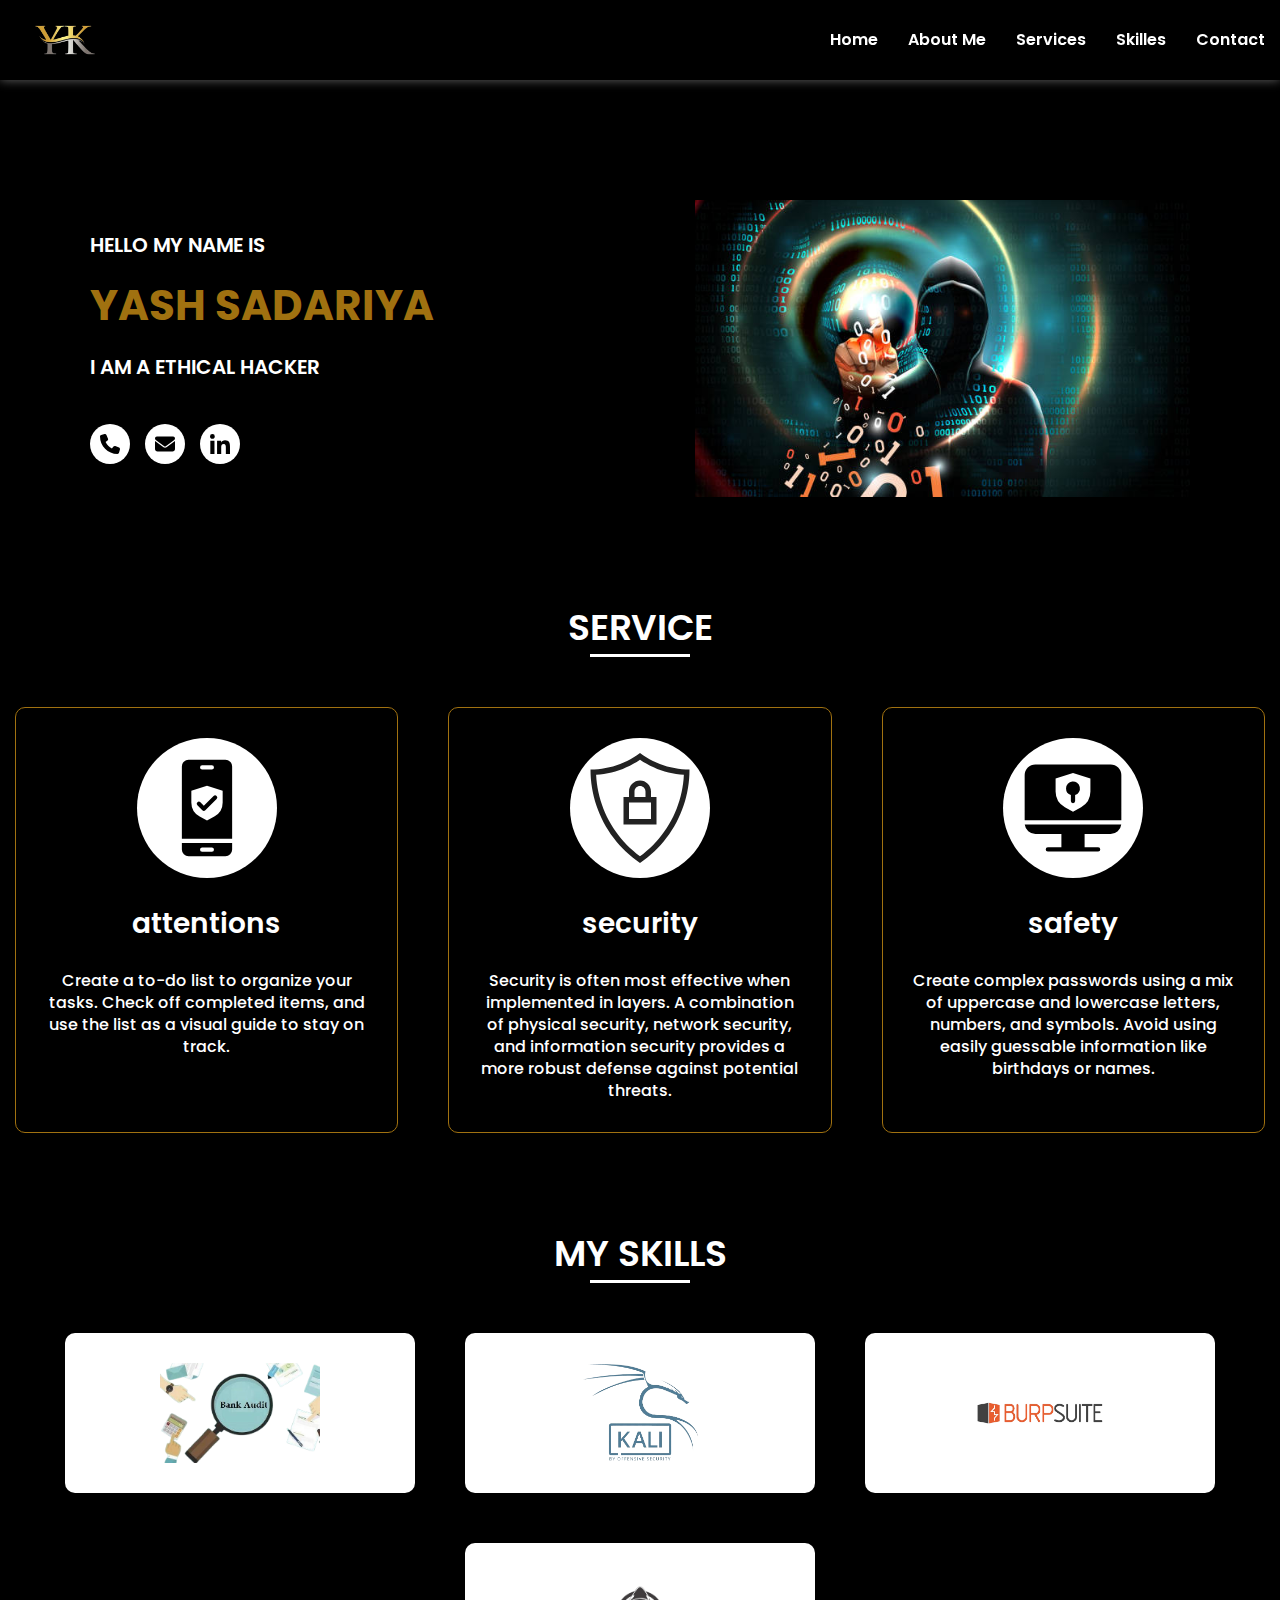
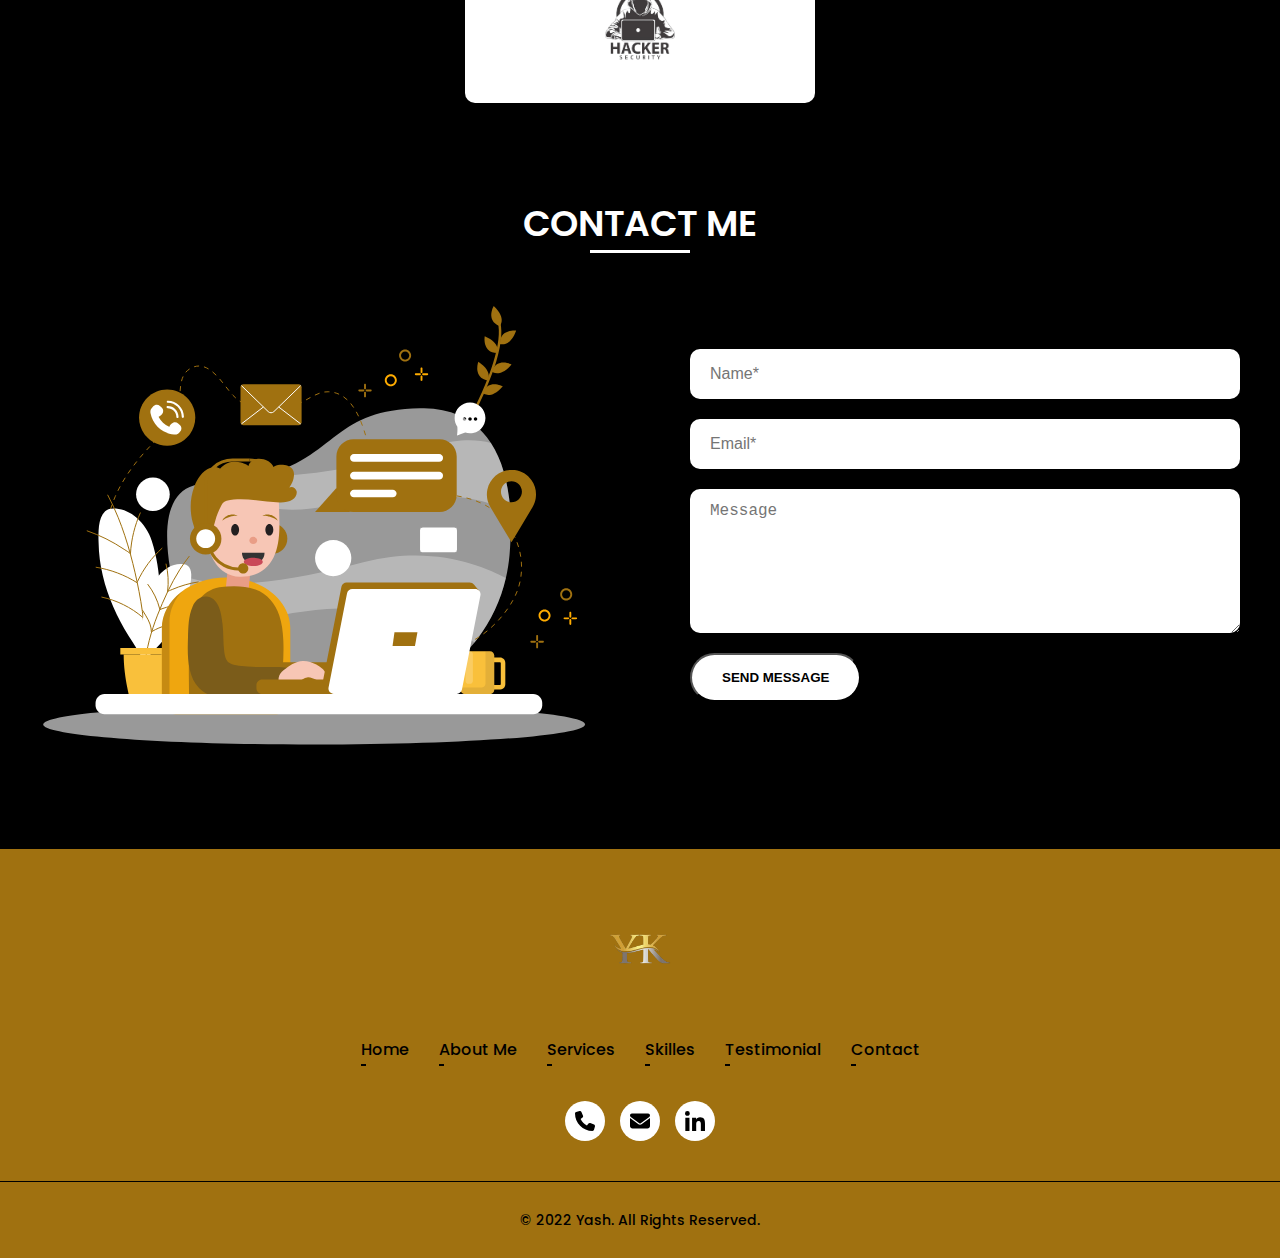
<file: index.html>
<head>
    <title>Yash Sadariya</title>
    <meta name="viewport" content="width=device-width, initial-scale=1.0">
    <link rel="preconnect" href="https://fonts.googleapis.com">
    <link rel="preconnect" href="https://fonts.gstatic.com" crossorigin="">
    <link href="https://fonts.googleapis.com/css2?family=Poppins:wght@400;500;600;700;800&amp;family=Roboto:wght@400;500;700;900&amp;display=swap" rel="stylesheet">
    <link rel="stylesheet" href="style.css" type="text/css">
</head>

<body>
    <header class="header-section">
        <div class="container header-main">
            <div class="navbar-main">
                <nav class="navbar">
                    <input type="checkbox" id="nav-toggle">
                    <div class="logo">
                        <a href="#"><img src="yk.png" width="100" height="50"></a>
                    </div>
                    <ul class="links">
                        <li><a href="#">Home</a></li>
                        <li><a href="#">About Me</a></li>
                        <li><a href="#service-section">Services</a></li>
                        <li><a href="#skill-section">Skilles</a></li>
                        <li><a href="#contact-section">Contact</a></li>
                    </ul>
                    <label for="nav-toggle" class="icon-burger">
                        <div class="line"></div>
                        <div class="line"></div>
                        <div class="line"></div>
                    </label>
                </nav>
            </div>
        </div>
    </header>

    <section class="banner-section">
        <div class="container">
            <div class="banner-main">
                <div class="banner-detail">
                    <p>Hello my name is</p>
                    <h1 class="title">YASH SADARIYA</h1>
                    <p>I am a ethical hacker</p>
                    <div class="social-link">
                        <div class="call-icon">
                            <a href="tel:+91 6356233896"><svg xmlns="http://www.w3.org/2000/svg" viewBox="0 0 512 512"><!--! Font Awesome Pro 6.2.1 by @fontawesome - https://fontawesome.com License - https://fontawesome.com/license (Commercial License) Copyright 2022 Fonticons, Inc. -->
                                    <path d="M164.9 24.6c-7.7-18.6-28-28.5-47.4-23.2l-88 24C12.1 30.2 0 46 0 64C0 311.4 200.6 512 448 512c18 0 33.8-12.1 38.6-29.5l24-88c5.3-19.4-4.6-39.7-23.2-47.4l-96-40c-16.3-6.8-35.2-2.1-46.3 11.6L304.7 368C234.3 334.7 177.3 277.7 144 207.3L193.3 167c13.7-11.2 18.4-30 11.6-46.3l-40-96z"></path>
                                </svg></a>
                        </div>
                        <div class="email-icon">
                            <a href="mailto: yashsadariya77@gmail.com"><svg xmlns="http://www.w3.org/2000/svg" viewBox="0 0 512 512"><!--! Font Awesome Pro 6.2.1 by @fontawesome - https://fontawesome.com License - https://fontawesome.com/license (Commercial License) Copyright 2022 Fonticons, Inc. -->
                                    <path d="M48 64C21.5 64 0 85.5 0 112c0 15.1 7.1 29.3 19.2 38.4L236.8 313.6c11.4 8.5 27 8.5 38.4 0L492.8 150.4c12.1-9.1 19.2-23.3 19.2-38.4c0-26.5-21.5-48-48-48H48zM0 176V384c0 35.3 28.7 64 64 64H448c35.3 0 64-28.7 64-64V176L294.4 339.2c-22.8 17.1-54 17.1-76.8 0L0 176z"></path>
                                </svg></a>
                        </div>
                        <div class="linkedin-icon">
                            <a href="https://www.linkedin.com/in/jay-bhalodiya-584983171/" target="_blank"><svg xmlns="http://www.w3.org/2000/svg" viewBox="0 0 448 512"><!--! Font Awesome Pro 6.2.1 by @fontawesome - https://fontawesome.com License - https://fontawesome.com/license (Commercial License) Copyright 2022 Fonticons, Inc. -->
                                    <path d="M100.28 448H7.4V148.9h92.88zM53.79 108.1C24.09 108.1 0 83.5 0 53.8a53.79 53.79 0 0 1 107.58 0c0 29.7-24.1 54.3-53.79 54.3zM447.9 448h-92.68V302.4c0-34.7-.7-79.2-48.29-79.2-48.29 0-55.69 37.7-55.69 76.7V448h-92.78V148.9h89.08v40.8h1.3c12.4-23.5 42.69-48.3 87.88-48.3 94 0 111.28 61.9 111.28 142.3V448z"></path>
                                </svg></a>
                        </div>
                    </div>
                </div>
                <div class="image">
                    <!-- <img src="./images/bannerimg.svg" width="405" height="550" /> -->
                    <img src="yhacker.jpeg" width="565" height="476">
                </div>
            </div>
        </div>
    </section>

    <!-- <section class="aboutme-section">
        <div class="container">
            <div class="aboutme-main">
                <div class="aboutme-title">
                    About Me
                </div>
                <div class="aboutme-discription">
                    
                </div>
            </div>
        </div>
    </section> -->

    <section class="service-section" id="service-section">
        <div class="container">
            <div class="section-title">
                Service
            </div>
            <div class="service-main">
                <div class="service-item">
                    <div class="icon">
                        <svg fill="#000000" width="800px" height="800px" viewBox="0 0 512 512" xmlns="http://www.w3.org/2000/svg">

                            <g id="Mobilephone_protection">
                            
                            <path d="M139,449.5846A31.4165,31.4165,0,0,0,170.4165,481h171.167A31.4165,31.4165,0,0,0,373,449.5846V418.8932H139Zm94.5044-9.5339h45a9.8965,9.8965,0,1,1,0,19.7929h-45a9.8965,9.8965,0,1,1,0-19.7929Z"/>
                            
                            <path d="M341.5835,31H170.4165A31.4172,31.4172,0,0,0,139,62.4154V399.1H373V62.4154A31.4172,31.4172,0,0,0,341.5835,31ZM233.5044,57.1h45a9.8965,9.8965,0,1,1,0,19.793h-45a9.8965,9.8965,0,0,1,0-19.793Zm95.3965,172.7913a74.707,74.707,0,0,1-38.8653,65.5478L256,314.05l-34.0356-18.6108a74.7157,74.7157,0,0,1-38.8653-65.5478V175.3038L256,152.05l72.9009,23.2537Z"/>
                            
                            <path d="M225.3042,229.3994a9.8939,9.8939,0,0,0-13.9922,13.9921l22.8955,22.8955a9.8879,9.8879,0,0,0,13.9922,0l52.4883-52.4882a9.894,9.894,0,1,0-13.9922-13.9922L241.2036,245.29Z"/>
                            
                            </g>
                            
                            </svg>

                    </div>
                    <div class="detail">
                        <h5 class="service-title sub-title">attentions</h5>
                        <p>Create a to-do list to organize your tasks. Check off completed items, and use the list as a visual guide to stay on track.</p>
                    </div>
                </div>
                <div class="service-item">
                    <div class="icon">
                        <svg width="800px" height="800px" viewBox="0 0 20 20" version="1.1" xmlns="http://www.w3.org/2000/svg">

                            <g id="layer1">
                            
                            <path d="M 10 0 L 9.4375 0.40234375 L 8.8613281 0.77539062 L 8.2636719 1.1230469 L 7.6542969 1.4433594 L 7.0292969 1.734375 L 6.390625 1.9960938 L 5.7421875 2.2304688 L 5.0839844 2.4335938 L 4.4179688 2.6054688 L 3.7421875 2.7480469 L 3.0605469 2.8574219 L 2.3769531 2.9355469 L 1.6894531 2.984375 L 1 3 L 1.015625 3.8339844 L 1.0664062 4.6660156 L 1.1503906 5.4960938 L 1.2695312 6.3222656 L 1.421875 7.1425781 L 1.6054688 7.9550781 L 1.8222656 8.7597656 L 2.0722656 9.5546875 L 2.3535156 10.339844 L 2.6679688 11.113281 L 3.0136719 11.873047 L 3.3886719 12.617188 L 3.7929688 13.347656 L 4.2265625 14.058594 L 4.6894531 14.751953 L 5.1816406 15.427734 L 5.6992188 16.082031 L 6.2421875 16.712891 L 6.8105469 17.322266 L 7.4042969 17.910156 L 8.0214844 18.470703 L 8.6601562 19.007812 L 9.3203125 19.517578 L 10 20 L 10.679688 19.517578 L 11.339844 19.007812 L 11.978516 18.470703 L 12.595703 17.910156 L 13.189453 17.322266 L 13.757812 16.712891 L 14.300781 16.082031 L 14.818359 15.427734 L 15.308594 14.751953 L 15.771484 14.058594 L 16.207031 13.347656 L 16.611328 12.617188 L 16.986328 11.873047 L 17.332031 11.113281 L 17.644531 10.339844 L 17.925781 9.5546875 L 18.175781 8.7597656 L 18.394531 7.9550781 L 18.580078 7.1425781 L 18.730469 6.3222656 L 18.849609 5.4960938 L 18.933594 4.6660156 L 18.984375 3.8339844 L 19 3 L 18.310547 2.984375 L 17.623047 2.9355469 L 16.939453 2.8574219 L 16.257812 2.7480469 L 15.582031 2.6054688 L 14.916016 2.4335938 L 14.257812 2.2304688 L 13.607422 1.9960938 L 12.970703 1.734375 L 12.345703 1.4433594 L 11.734375 1.1230469 L 11.138672 0.77539062 L 10.560547 0.40234375 L 10 0 z M 10 1.2285156 L 10.597656 1.6152344 L 11.210938 1.9746094 L 11.837891 2.3085938 L 12.482422 2.6132812 L 13.136719 2.8867188 L 13.804688 3.1328125 L 14.482422 3.3496094 L 15.169922 3.5332031 L 15.863281 3.6894531 L 16.5625 3.8125 L 17.267578 3.90625 L 17.976562 3.96875 L 17.921875 4.7558594 L 17.833984 5.5410156 L 17.716797 6.3242188 L 17.566406 7.0996094 L 17.384766 7.8691406 L 17.171875 8.6308594 L 16.929688 9.3808594 L 16.658203 10.123047 L 16.353516 10.853516 L 16.023438 11.570312 L 15.662109 12.273438 L 15.273438 12.960938 L 14.855469 13.632812 L 14.414062 14.289062 L 13.945312 14.923828 L 13.451172 15.541016 L 12.931641 16.136719 L 12.388672 16.710938 L 11.824219 17.263672 L 11.236328 17.791016 L 10.626953 18.296875 L 10 18.777344 L 9.3730469 18.296875 L 8.7636719 17.791016 L 8.1777344 17.263672 L 7.6113281 16.710938 L 7.0683594 16.136719 L 6.5488281 15.541016 L 6.0566406 14.923828 L 5.5859375 14.289062 L 5.1445312 13.632812 L 4.7265625 12.960938 L 4.3378906 12.273438 L 3.9785156 11.570312 L 3.6445312 10.853516 L 3.34375 10.123047 L 3.0703125 9.3808594 L 2.828125 8.6308594 L 2.6152344 7.8691406 L 2.4335938 7.0996094 L 2.2832031 6.3242188 L 2.1660156 5.5410156 L 2.078125 4.7558594 L 2.0234375 3.96875 L 2.7304688 3.90625 L 3.4355469 3.8125 L 4.1367188 3.6894531 L 4.8320312 3.5332031 L 5.5175781 3.3496094 L 6.1953125 3.1328125 L 6.8632812 2.8867188 L 7.5175781 2.6132812 L 8.1621094 2.3085938 L 8.7910156 1.9746094 L 9.4023438 1.6152344 L 10 1.2285156 z M 10 5 C 8.9013528 5 8 5.9013528 8 7 L 8 8 L 7 8 L 7 8.5 L 7 13 L 13 13 L 13 8 L 12 8 L 12 7.0351562 C 12.000412 7.0234413 12.000412 7.011715 12 7 C 12 5.9013528 11.098647 5 10 5 z M 10 6 C 10.558207 6 11 6.441793 11 7 L 11 8 L 9 8 L 9 7.0351562 C 9.0004121 7.0234413 9.0004121 7.011715 9 7 C 9 6.441793 9.441793 6 10 6 z M 8 9 L 12 9 L 12 12 L 8 12 L 8 9 z " style="fill:#222222; fill-opacity:1; stroke:none; stroke-width:0px;"/>
                            
                            </g>
                            
                            </svg>

                    </div>
                    <div class="detail">
                        <h5 class="service-title sub-title">security</h5>
                        <p>Security is often most effective when implemented in layers. A combination of physical security, network security, and information security provides a more robust defense against potential threats.</p>
                    </div>
                </div>
                <div class="service-item">
                    <div class="icon">
                        <svg fill="#000000" width="800px" height="800px" viewBox="0 0 512 512" xmlns="http://www.w3.org/2000/svg">

                            <g id="Cyber_security">
                            
                            <path d="M80.9175,377.0605H202V439.16H139a9.8965,9.8965,0,1,0,0,19.7929H373a9.8965,9.8965,0,1,0,0-19.7929H310V377.0605H431.0869A49.9019,49.9019,0,0,0,480.64,332.9351H31.36A49.9094,49.9094,0,0,0,80.9175,377.0605Z"/>
                            
                            <path d="M431.0869,53.0474H80.9175A49.9181,49.9181,0,0,0,31,102.9637V313.1421H481V102.9637A49.9144,49.9144,0,0,0,431.0869,53.0474ZM337,179.5835a83.01,83.01,0,0,1-43.1807,72.8317L256,273.0947l-37.8149-20.6795A83.0054,83.0054,0,0,1,175,179.5835V118.9324l81-25.8377,81,25.8377Z"/>
                            
                            <path d="M223.6035,165.0991a32.3247,32.3247,0,0,0,22.5,30.6881V223.59a9.8965,9.8965,0,1,0,19.793,0V195.7872a32.3292,32.3292,0,1,0-42.293-30.6881Z"/>
                            
                            </g>
                            
                            </svg>

                    </div>
                    <div class="detail">
                        <h5 class="service-title sub-title">safety</h5>
                        <p>Create complex passwords using a mix of uppercase and lowercase letters, numbers, and symbols. Avoid using easily guessable information like birthdays or names.</p>
                    </div>
                </div>
            </div>
        </div>
    </section>

    <section class="skill-section" id="skill-section">
        <div class="container">
            <div class="section-title">
                My Skills
            </div>
            <div class="skill-main">
                <div class="skill-item">
                    <img src="bank audit.png" width="500" height="400">
                </div>

                <div class="skill-item">
                    <img src="kali.png" width="300" height="100">
                </div>

                <div class="skill-item">
                    <img src="burp.png" width="400" height="150">
                </div>

                <div class="skill-item">
                    <img src="ethik.png" width="350" height="100">
                </div>

            </div>
        </div>
    </section>

    <section class="contact-section" id="contact-section">
        <div class="container">
            <div class="section-title">
                Contact Me
            </div>
            <div class="contact-main">
                <div class="image">
                    <img src="contact-image.svg" width="547" height="446">
                </div>
                <div class="form">
                    <form>
                        <input id="name" name="name" type="text" placeholder="Name*" value="">
                        <input id="email" name="email" type="email" placeholder="Email*" value="">
                        <textarea id="message" name="message" rows="6" placeholder="Message"></textarea>
                        <button>Send Message</button>
                    </form>
                </div>
            </div>
        </div>
    </section>

    <footer class="footer-section">
        <div class="container">
            <div class="footer-main">
                <div class="logo">
                    <a href="#"><img src="yk.png" width="100" height="50"></a>                
                </div>
                <div class="navbar-link">
                    <ul>
                        <li><a href="#">Home</a></li>
                        <li><a href="#">About Me</a></li>
                        <li><a href="#service-section">Services</a></li>
                        <li><a href="#skill-section">Skilles</a></li>
                        <li><a href="#testimonial-section">Testimonial</a></li>
                        <li><a href="#contact-section">Contact</a></li>
                    </ul>
                </div>
                <div class="footer-social-link">
                    <div class="call-icon">
                        <a href="tel:+91 6356233896"><svg xmlns="http://www.w3.org/2000/svg" viewBox="0 0 512 512"><!--! Font Awesome Pro 6.2.1 by @fontawesome - https://fontawesome.com License - https://fontawesome.com/license (Commercial License) Copyright 2022 Fonticons, Inc. -->
                                <path d="M164.9 24.6c-7.7-18.6-28-28.5-47.4-23.2l-88 24C12.1 30.2 0 46 0 64C0 311.4 200.6 512 448 512c18 0 33.8-12.1 38.6-29.5l24-88c5.3-19.4-4.6-39.7-23.2-47.4l-96-40c-16.3-6.8-35.2-2.1-46.3 11.6L304.7 368C234.3 334.7 177.3 277.7 144 207.3L193.3 167c13.7-11.2 18.4-30 11.6-46.3l-40-96z"></path>
                            </svg></a>
                    </div>
                    <div class="email-icon">
                        <a href="mailto: yashsadariya77@gmail.com"><svg xmlns="http://www.w3.org/2000/svg" viewBox="0 0 512 512"><!--! Font Awesome Pro 6.2.1 by @fontawesome - https://fontawesome.com License - https://fontawesome.com/license (Commercial License) Copyright 2022 Fonticons, Inc. -->
                                <path d="M48 64C21.5 64 0 85.5 0 112c0 15.1 7.1 29.3 19.2 38.4L236.8 313.6c11.4 8.5 27 8.5 38.4 0L492.8 150.4c12.1-9.1 19.2-23.3 19.2-38.4c0-26.5-21.5-48-48-48H48zM0 176V384c0 35.3 28.7 64 64 64H448c35.3 0 64-28.7 64-64V176L294.4 339.2c-22.8 17.1-54 17.1-76.8 0L0 176z"></path>
                            </svg></a>
                    </div>
                    <div class="linkedin-icon">
                        <a href="https://www.linkedin.com/in/yash-sadariya-2a12b82a5/" target="_blank"><svg xmlns="http://www.w3.org/2000/svg" viewBox="0 0 448 512"><!--! Font Awesome Pro 6.2.1 by @fontawesome - https://fontawesome.com License - https://fontawesome.com/license (Commercial License) Copyright 2022 Fonticons, Inc. -->
                                <path d="M100.28 448H7.4V148.9h92.88zM53.79 108.1C24.09 108.1 0 83.5 0 53.8a53.79 53.79 0 0 1 107.58 0c0 29.7-24.1 54.3-53.79 54.3zM447.9 448h-92.68V302.4c0-34.7-.7-79.2-48.29-79.2-48.29 0-55.69 37.7-55.69 76.7V448h-92.78V148.9h89.08v40.8h1.3c12.4-23.5 42.69-48.3 87.88-48.3 94 0 111.28 61.9 111.28 142.3V448z"></path>
                            </svg></a>
                    </div>
                </div>
            </div>
        </div>
        <div class="copyright">
            <p>© 2022 Yash. All Rights Reserved.</p>
        </div>
    </footer>



</body>
</file>
<file: style.css>
*{
    margin: 0;
    padding: 0;
    box-sizing: border-box;
}

html {
    scroll-behavior: smooth;
    scroll-padding-top: 85px;
}

body{
    font-size: 16px;
    line-height: 22px;    
    font-family: 'Poppins', sans-serif;
    background-color: #000;
    color: #fff;
    font-weight: 500;
}
img {
    max-width: 100%;
    height: auto;
    max-height: 100%;
    object-fit: contain;
}

.container {
    padding: 0 15px;
    max-width: 1440px;
    margin: 0 auto;
    width: 100%;
}
.title {
    font-size: 42px;
    line-height: 48px;
    font-weight: 700;   
    font-family: 'Poppins', sans-serif;
    color: #A07110;
}
.section-title {
    font-size: 36px;
    line-height: 42px;
    font-family: 'Poppins', sans-serif;
    font-weight: 600;   
    padding-bottom: 8px;
    position: relative; 
    text-transform: uppercase;
    text-align: center;
    margin-bottom: 50px;
    color: #fff;
}
.section-title::before{
    content: '';
    position: absolute;
    bottom: 0;
    left: 50%;
    transform: translateX(-50%);
    width: 100px;
    height: 3px;
    background-color: #fff;
}
.sub-title {
    font-size: 28px;
    line-height: 32px;
    font-weight: 600;
    font-family: 'Poppins', sans-serif;
}

section {
    margin-bottom: 100px;
}


/* header section */

.header-main{
    position: relative;
}
.navbar-main {
    position: fixed;
    z-index: 10;
    left: 0;
    right: 0;
    top: 0;
    font-family: 'Poppins', 'sans-serif';
    background-color: #000;
    box-shadow: 0 0 10px rgb(255 255 255 / 40%);
    z-index: 99;
}

.navbar {
    height: 80px;
    padding: 15px;
    max-width: 1440px;
    display: flex;
    justify-content: space-between;
    align-items: center;
    gap: 30px;
    margin: 0 auto;
}
.navbar ul {
    display: flex;
    align-items: center;
    gap: 30px;
}
.navbar ul li {
    list-style: none;
}
.navbar ul li a {
    color: #fff;
    font-weight: 600;
    text-decoration: none;
    padding-bottom: 5px;
    position: relative;
    transition: all 0.5s ease-in-out;
}
.navbar ul li a::after {
    content: '';
    position: absolute;
    width: 5px;
    height: 2px;
    background: #000;
    left: 0;
    transition: all 0.5s ease-in-out;
    bottom: 0;
}
.navbar ul li a:hover {
    color: #A07110;
}
.navbar ul li a:hover::after {
    background: #A07110;
    width: 100%;
}
.navbar .icon-burger {
    display: none;
    position: absolute;
    right: 15px;
    top: 50%;
    transform: translateY(-50%);
}
.navbar .icon-burger .line {
    width: 30px;
    height: 5px;
    background-color: #fff;
    margin: 5px;
    border-radius: 3px;
    transition: all .5s ease-in-out;
}

#nav-toggle {
    position: absolute;
    top: -100px;
}

/* banner secction  */

.banner-section {
    margin-top: 150px;
}

.banner-main{
    display: grid;
    grid-template-columns: 45% 45%;
    gap: 10%;
    align-items: center;
    margin: 0 auto;
    max-width: 1100px;
    padding: 50px 0 10px 0;
}

.banner-detail{
    text-transform: uppercase;
    display: flex;
    flex-direction: column;
    gap: 25px;
    font-weight: 600;
    font-size: 20px;
    line-height: 24px;
}

.banner-detail .social-link {
    display: flex;
    gap: 15px;
    margin-top: 20px;
}

.banner-detail .social-link a {
    width: 40px;
    height: 40px;
    padding: 10px;
    background-color: #fff;
    border-radius: 100%;
    display: inline-block;
    transition: all 0.5s ease-in-out;
}

.banner-detail .social-link svg {
    transition: all 0.5s ease-in-out;
}

.banner-detail .social-link a:hover{
    background-color: #A07110;
}

.banner-detail .social-link a:hover svg {
    fill: #fff;
}

.banner-detail .cv-btn a {
    padding: 14px 30px;
    border: 1px solid #A07110;
    background-color: #fff;
    transition: all .5s ease-in-out;
    border-radius: 30px;
    font-weight: 600;
    text-transform: uppercase;
    margin-top: 20px;
    display: inline-block;
    color: #000;
    text-decoration: none;
    font-size: 16px;
    line-height: 20px;
}

.banner-detail .cv-btn a:hover {
    background-color: #A07110;
    color: #fff;
    transform: scale(1.05);
}

/* service section */
.service-main{
    display: grid;
    grid-template-columns: repeat(3,minmax(0,1fr));
    gap: 50px;
}

.service-item {
    background-color: #000;
    border-radius: 10px;
    padding: 30px;
    color: #fff;
    text-align: center;
    transition: all 0.3s ease-in-out;
    border: 1px solid #A07110;
}

.service-item:hover {
    background-color: #A07110;
    color: #000;
    transform: scale(1.03);
}

.service-item .icon {
    width: 140px;
    height: 140px;
    margin: 0 auto;
    border-radius: 100%;
    display: flex;
    justify-content: center;
    align-items: center;
    background-color: #fff;
    padding: 15px;
    transition: all 0.3s ease-in-out;
    margin-bottom: 30px;
}

.service-item:hover .icon {
    background-color: #000;
}

.service-item .icon svg {
    transition: all 0.3s ease-in-out;
}

.service-item .icon svg path {
    transition: all 0.3s ease-in-out;
    fill: #000;
}

.service-item:hover .icon svg path {
    fill: #fff;
}

.service-title {
    margin-bottom: 30px;
}

/* skill Section */

.skill-main{
    display: flex;
    justify-content: center;
    gap: 50px;
    flex-wrap: wrap;
}

.skill-item{
    display: flex;
    justify-content: center;
    align-items: center;
    padding: 30px;
    max-width: 350px;
    width: 100%;
    background-color: #fff;
    border-radius: 10px;
    max-height: 160px;
    min-height: 160px;
}

/* testimonial section */

.testimonial-section {
    background-color: #A07110;
    padding: 50px 0;
}

.testimonial-main {
    display: grid;
    grid-template-columns: repeat(3,minmax(0,1fr));
    gap: 50px;
}

.testimonial-item{
    padding: 30px;
    background-color: #fff;
    border-radius: 10px;
    color: #000;
    position: relative;
}

.testimonial-item .quota {
    position: absolute;
    top: 0;
    left: 0;
    border-radius: 10px;
    background-color: #fff;
    display: flex;
    justify-content: center;
    align-items: center;
    width: 100px;
    height: 100px;
    z-index: 50;
}

.testimonial-item .image {
    min-height: 200px;
    max-height: 200px;
    border-radius: 10px;
    background-color: #000;
    margin-bottom: 30px;
}

.testimonial-item .disc {
    margin-bottom: 40px;
    font-weight: 500;
}

.testimonial-item .info {
    display: flex;
    gap: 10px;
    flex-wrap: wrap;
    justify-content: space-between;
    align-items: flex-end;
}

.testimonial-item .info-detail {
    display: flex;
    flex-direction: column;
    gap: 5px;
}

.testimonial-item .info-detail .name{
    font-size: 20px;
    font-weight: 600;
    line-height: 28px;
}

.testimonial-item .rating {
    display: flex;
    gap: 10px;
}


/* contact section */

.contact-main {
    display: grid;
    grid-template-columns: repeat(2,minmax(0,1fr));
    align-items: center;
    gap: 100px;
    max-width: 1200px;
    margin: 0 auto;
    justify-content: center;
}

.contact-main .form{
    width: 100%;
}

.contact-main .form form {
    display: flex;
    flex-direction: column;
    gap: 20px;
}

.contact-main .form input {
    min-height: 50px;
    background-color: #fff;
    border-radius: 10px;
    padding: 12px 20px;
    font-size: 16px;
    border: none;
    line-height: 20px;
}

.contact-main .form input:focus-visible, .contact-main .form textarea:focus-visible {
    outline: none;
}

.contact-main .form textarea {
    background-color: #fff;
    border-radius: 10px;
    padding: 12px 20px;
    border: none;
    font-size: 16px;
    line-height: 20px;
}

.contact-main .form button {
    background-color: #fff;
    border-radius: 30px;
    padding: 15px 30px;
    width: fit-content;
    font-weight: 600;
    text-transform: uppercase;
    transition: all 0.5s ease-in-out;
}

.contact-main .form button:hover {
    background-color: #A07110;
    color: #fff;
    transform: scale(1.03);
}

/* footer section  */

.footer-section{
    padding-top: 50px;
    background-color: #A07110;
}

.footer-main {
    display: flex;
    flex-direction: column;
    gap: 40px;
    justify-content: center;
    align-items: center;
    margin-bottom: 40px;
}

.footer-main .navbar-link ul {
    display: flex;
    gap: 30px;
    list-style: none;
    flex-wrap: wrap;
    justify-content: center;
    align-items: center;
}
.footer-main .navbar-link ul li a {
    color: #000;
    text-decoration: none;
    position: relative;
    transition: all 0.5s ease-in-out;
    padding-bottom: 5px;
}

.footer-main .navbar-link ul li a::after {
    content: '';
    position: absolute;
    width: 5px;
    height: 2px;
    background: #000;
    left: 0;
    transition: all 0.5s ease-in-out;
    bottom: 0;
}
.footer-main .navbar-link ul li a:hover {
    color: #fff;
}
.footer-main .navbar-link ul li a:hover::after {
    background: #fff;
    width: 100%;
}

.footer-social-link {
    display: flex;
    gap: 15px;
}

.footer-social-link a {
    width: 40px;
    height: 40px;
    padding: 10px;
    background-color: #fff;
    border-radius: 100%;
    display: inline-block;
    transition: all 0.5s ease-in-out;
}

.footer-social-link svg {
    transition: all 0.5s ease-in-out;
}

.footer-social-link a:hover{
    background-color: #000;
}

.footer-social-link a:hover svg {
    fill: #fff;
}

.footer-section .copyright {
    font-size: 14px;
    line-height: 16px;
    text-align: center;
    padding: 30px;
    color: #000;
    border-top: 1px solid #000;
}





@media(max-width: 1220px) {
   
    .banner-main{
        gap: 100px;
    }

    .service-item {
        padding: 20px;
    }

}

@media screen and (max-width: 1024px) {   
    .navbar .links {
        float: none;
        position: fixed;
        z-index: 9;
        left: 0;
        right: 0;
        top: 80px;
        bottom: 100%;
        width: auto;
        height: auto;
        flex-direction: column;
        background-color: rgba(0, 0, 0, .8);
        overflow: auto;
        transition: all .5s ease-in-out;
    }

    .navbar .links li:first-child {
        margin-top: 20px;
    }
    .navbar :checked ~ .links {
        bottom: 0;
    }
    .navbar .icon-burger {
        display: block;
    }
    .navbar :checked ~ .icon-burger .line:nth-child(1) {
        transform: translateY(10px) rotate(225deg);
    }
    .navbar :checked ~ .icon-burger .line:nth-child(3) {
        transform: translateY(-10px) rotate(-225deg);
    }
    .navbar :checked ~ .icon-burger .line:nth-child(2) {
        opacity: 0;
    }

    .banner-main{
        gap: 50px;
    }

    .service-main {
        grid-template-columns: repeat(2,minmax(0,1fr));
        gap: 30px;
    }

    .testimonial-main {
        grid-template-columns: repeat(2,minmax(0,1fr));
        gap: 30px;
    }

    .skill-main {
        gap: 30px;
    }

}

@media(max-width: 768px) {
    body{
        font-size: 14px;
        line-height: 18px;    
    }
    .title {
        font-size: 32px;
        line-height: 38px;
    }
    .section-title {
        font-size: 28px;
        line-height: 32px;
        color: #fff;
    }
    .sub-title {
        font-size: 24px;
        line-height: 28px;
    }

    .banner-main{
        gap: 50px;
        grid-template-columns: repeat(1,minmax(0,1fr));
    }

    .banner-detail {
        gap: 15px;
        font-size: 16px;
        line-height: 20px;
    }
        
    .banner-detail .cv-btn a {
        padding: 10px 15px;
        margin-top: 15px;
        font-size: 14px;
        line-height: 18px;
    }

    .service-title {
        margin-bottom: 20px;
    }

    .skill-item {
        min-height: 120px;
        max-height: 120px;
        padding: 15px;
    }

    .testimonial-item .info-detail .name{
        font-size: 16px;
        line-height: 20px;
    }

    .testimonial-item .disc {
        margin-bottom: 30px;
    }
    
    
    .contact-main {
        display: flex;
        flex-direction: column;
        gap: 50px;
    }

    .contact-main .form input {
        font-size: 14px;
        line-height: 18px;
    }

    
    .contact-main .form textarea {
        font-size: 14px;
        line-height: 18px;
    }
}


@media(max-width: 640px) {
    body{
        font-size: 14px;
        line-height: 18px;    
    }

    .banner-section {
        margin-top: 100px;
    }

    .banner-main{
        gap: 50px;
        grid-template-columns: repeat(1,minmax(0,1fr));
    }

    .banner-detail {
        text-align: center;
    }

    .banner-detail .social-link {
        justify-content: center;
    }

    .service-main {
        grid-template-columns: repeat(1,minmax(0,1fr));
        max-width: 500px;
        margin: 0 auto;
        gap: 30px;
    }

    .testimonial-main {
        grid-template-columns: repeat(1,minmax(0,1fr));
    }
    
}
</file>
